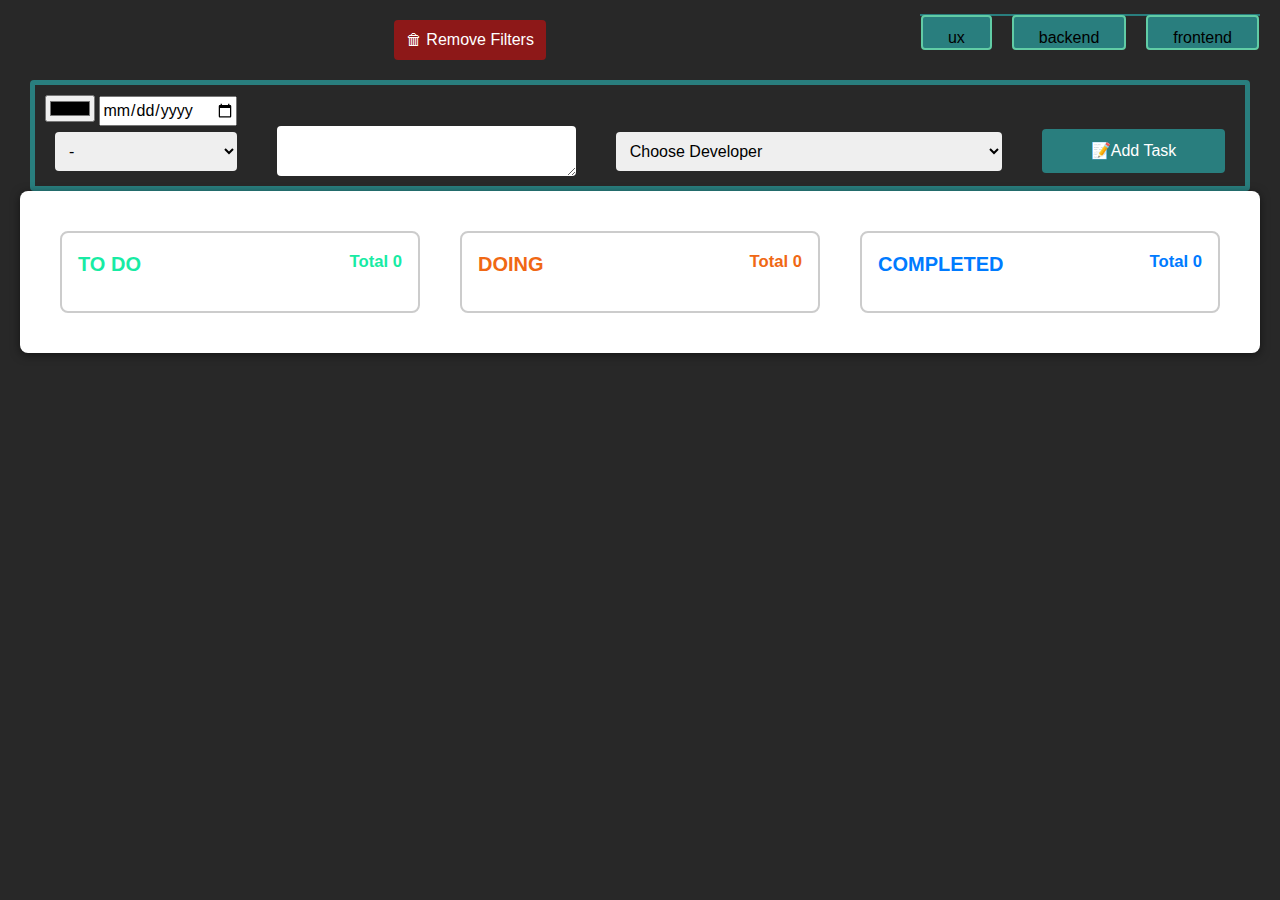
<file: index.html>
<!DOCTYPE html>
<html lang="pt-BR">
<head>
  <meta charset="UTF-8" />
  <meta name="viewport" content="width=device-width, initial-scale=1.0" />
  <title>Kanban</title>
  <link rel="stylesheet" href="./styles/reset.css" />
  <link rel="stylesheet" href="./styles/styles.css" />
</head>

<body>
  <header>
    <div class="header-content">
  
      <!--<div class="date">
        <input type="date" id="datePicker">
      </div>
    </div>-->
    
  </header>

  <div class="filters">
    <div class="left">
      <ul id="responsibles">
        <li data-responsible="2" class="hidden">Karolyne Rafaelly De Sousa Carvalho</li>
        <li data-responsible="1" class="hidden">Marcely Lobato</li>
        <li data-responsible="3" class="hidden">Francisco Cezaniltom Soares Silva</li>
        <li data-responsible="4" class="hidden">Matheus Santos Quintanilha</li>
      </ul>
    </div>

    <div class="center">
      <button id="removeFilters">🗑 Remove Filters</button>
    </div>

    <div class="right">
      <ul id="tags">
        <li data-tag="frontend">Frontend</li>
        <li data-tag="backend">Backend</li>
        <li data-tag="ux">Ux</li>
      </ul>
    </div>
  </div>

  <main>
    <form class="input" id="form">
      <input type="color" />
      <input type="date" />
      <div class="add">
        <select name="tag">
          <option value="" class="input">-</option>
          <option value="frontend">Frontend</option>
          <option value="backend">Backend</option>
          <option value="ux">Ux</option>
        </select>

        <textarea name="description" class="input"></textarea>
        <select name="responsible" class="input">
          <option value="" class="input">Choose Developer</option>
          <option value="2">Karolyne Rafaelly De Sousa Carvalho</option>
          <option value="1">Marcely Lobato</option>
          <option value="3">Francisco Cezaniltom Soares Silva</option>
          <option value="4">Matheus Santos Quintanilha</option>
        </select>
        <button type="submit">📝Add Task</button>
      </div>
    </form>
  </main>

  <div class="container">
    <section id="todo">
      <h2>
        TO DO
        <small>Total <span id="todoCount">0</span></small>
      </h2>
      <ul></ul>
    </section>

    <section id="doing">
      <h2>
        DOING
        <small>Total <span id="doingCount">0</span></small>
      </h2>
      <ul></ul>
    </section>

    <section id="completed">
      <h2>
        COMPLETED
        <small>Total <span id="completedCount">0</span></small>
      </h2>
      <ul></ul>
    </section>
  </div>

  <script src="./script.js"></script>
</body>
</html>
</file>
<file: styles/styles.css>
body {
  font-family: Arial, sans-serif;
  background: linear-gradient(90deg, #282828, #282828);
  margin: 0;
  padding: 20px;


.container {
  margin: auto;
  /*max-width: 1000px;*/
  display: flex;
  justify-content: space-between;
  gap: 40px;
  padding: 40px;
  background-color: #fff;
  border-radius: 8px;
  box-shadow: 0 2px 10px rgba(0, 0, 0, 0.5);
}
#form {
  flex-grow: 1; 
  padding: 10px; 
  font-size: 16px; 
   border: 5px solid #297E7E; 
  border-radius: 4px; 
  margin: 0 10px; 
}
  

.add {
  display: flex;
  flex-direction: row;
  align-items: center;
  justify-content: center;
  gap: 20px;
  width: 100%;
  flex-wrap: wrap; 
}

#form select, #form textarea, #form button {
  padding: 10px;
  font-size: 16px;
  flex-grow: 1; 
  padding: 10px; 
  font-size: 16px; 
  border: none;
  border-radius: 4px; 
  margin: 0 10px; 
}

#form textarea {
  resize: vertical;
  height: 50px;
  
}

section {
  border: solid 2px #ccc;
  background-color: #fff;
  display: flex;
  flex-direction: column;
  gap: 16px;
  align-items: center;
  padding: 16px;
  flex: 1;
  border-radius: 8px;
}

h2 {
  display: flex;
  justify-content: space-between;
  font-size: 20px;
  width: 100%;
}

#todo {
  color: #18eba4;
}

#doing {
  color: #f06814;
}

#completed {
  color: #007bff;
}

ul {
  padding: 0;
  margin: 0;
  list-style: none;
  display: flex;
  flex-direction: column;
  gap: 16px;
  width: 100%;
}

ul li {
  position: relative;
  padding: 10px;
  display: flex;
  flex-direction: column;
  justify-content: space-between;
  gap: 8px;
  border: solid 2px #61cca5;
  background-color: #fff;
  border-radius: 4px;
  transition: background-color 0.3s;
}

ul li:hover {
  background-color: #edf0f3;
}

ul li img {
  width: 50px;
  height: 50px;
  border-radius: 50%;
}

ul li div {
  display: flex;
  justify-content: center;
  gap: 8px;
}

/* Botões no card e form */
button {
  background-color: #297E7E;
  color: #fff;
  border: none;
  border-radius: 4px;
  padding: 8px 12px;
  cursor: pointer;
  transition: background-color 0.3s;
}

button:hover {
  background-color: #61CCA5;
}

#responsibles {
  margin-top: 20px;
  display: flex;
  flex-direction: row;
  gap: 10px;
}

#tags {
  border: solid 1px #297E7E;
  display: flex;
  flex-direction: row-reverse;
  margin-top: -50px;
  gap: 20px;
  height: 0px;
}

#tags li {
  padding: 9px 25px; /* Ajuste o padding para reduzir a altura */
  height: 35px; /* Defina uma altura específica se necessário */
}


.filters ul {
  display: flex;
  gap: 10px;
  padding: 0;
  margin: 0;
  list-style: none;
}

.filters ul li {
  padding: 10px 20px;
  background-color: #297E7E;
  color: #000;
  border-radius: 4px;
  cursor: pointer;
  transition: background-color 0.3s;
}

.filters ul li.active {
  background-color: #fff;
}

.filters ul li:hover {
  background-color: #fff;
}

#removeFilters {
  background-color: #8d1818;
  justify-content: center;
  padding: 8px 12px;
  border-radius: 4px;
  color: #fff;
  cursor: pointer;
  transition: background-color 0.3s;
}

#removeFilters:hover {
  background-color: #d43f3f;
}

.hidden {
  display: none;
}





.filters {
  display: flex;
  justify-content: space-between; 
  align-items:center;
  margin-bottom: 20px;
  gap: 5px;

}

.filters .left,
.filters .right {
  display: flex;
  align-items: center;
  gap: 10px;
}

.filters .center {
  display: flex;
  justify-content: center;
}

.filters .left {
  justify-content: flex-start;
}

.filters .right {
  justify-content: flex-end;
}

#responsibles li {
  padding: 5px 10px; 
  font-size: 16px;
  background-color: #297E7E;
  color: #f1f1f1;
  border-radius: 4px;
  cursor: pointer;
  transition: background-color 0.3s;
}

#responsibles li:hover {
  background-color: #61CCA5;
}
</file>
